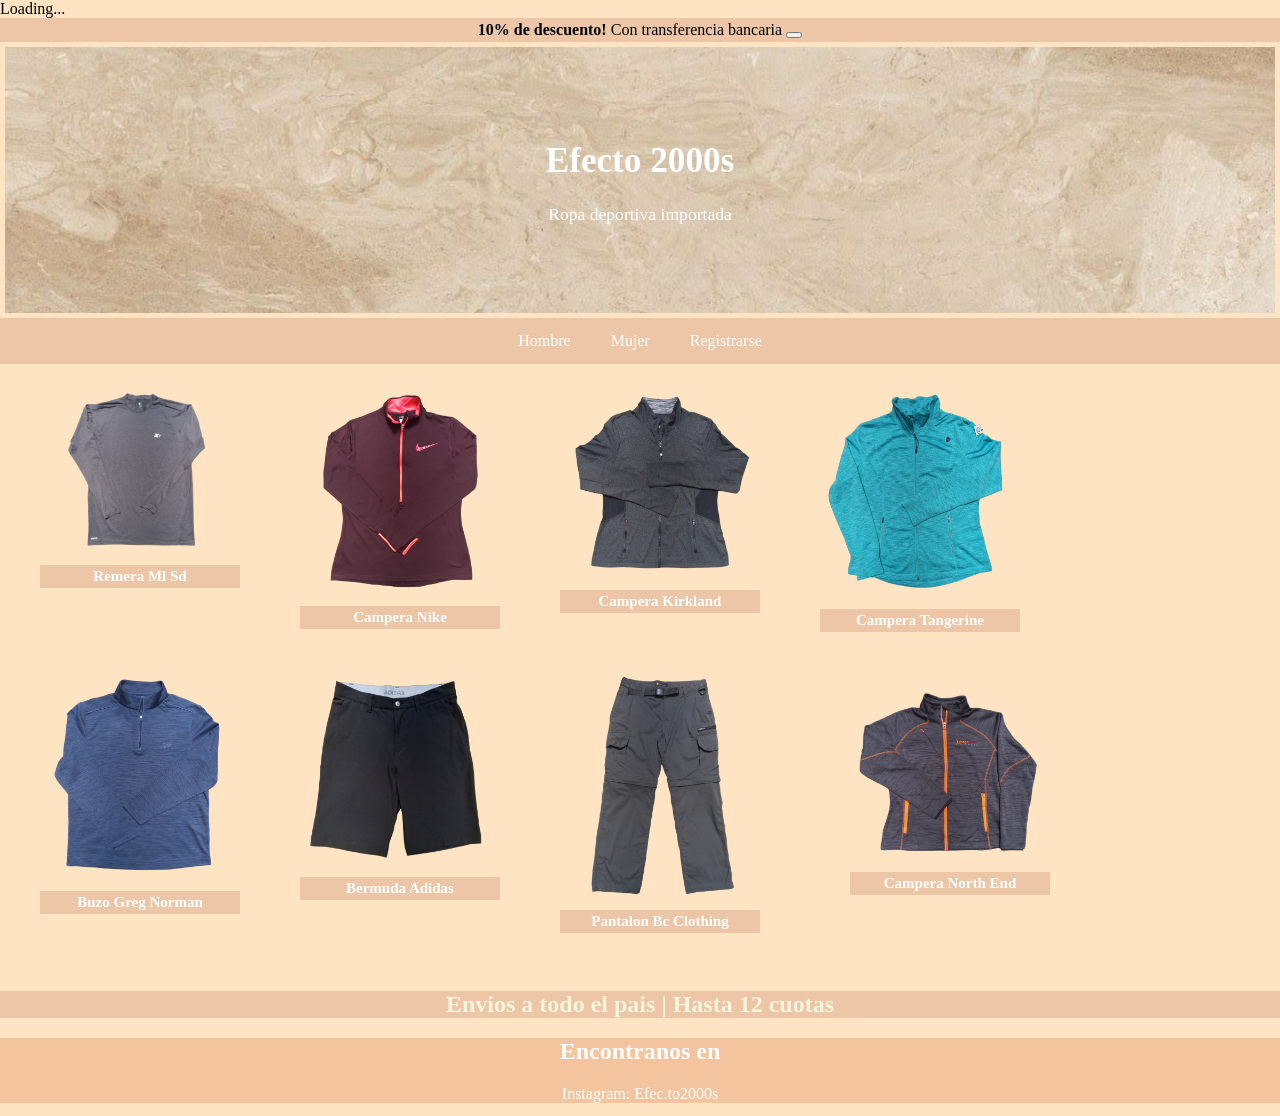
<file: index.html>
<!DOCTYPE html>
<html lang="en">
<head>
    <meta charset="UTF-8">
    <meta name="viewport" content="width=device-width, initial-scale=1.0">
    <title>Mi proyecto</title>
    <link rel="stylesheet" href="public/css/style.css">
    <link rel="icon" href="public/img/icono.png">
</head>
<body>
    <div class="spinner-border" role="status">
        <span class="visually-hidden">Loading...</span>
      </div>
    <!--Header-->
    <div class="descuento" role="alert">
        <strong>10% de descuento!</strong> Con transferencia bancaria
        <button type="button" class="btn-close" data-bs-dismiss="alert" aria-label="Close"></button>
      </div>
    <header>
        <div>
            <h1>Efecto 2000s</h1>
            <p>Ropa deportiva importada</p>
        </div>
    </header>
    <!--Navbar-->
    <nav class="navbar">
        <a href="public/views/hombre.html">Hombre</a>
        <a href="public/views/mujer.html">Mujer</a>
        <a href="public/views/formulario.html">Registrarse</a>
    </nav>
    <!--Principal-->
        <main>
          <article>
            <a href="public/views/remera1.html" class="image"><img src="public/img/remera 1-PhotoRoom-PhotoRoom.png" alt=""></a>
            <h2 class="producto">Remera Ml Sd</h2>
          </article>
         <article>
            <a href="public/views/camperanike.html" class="image"><img src="public/img/campera 1.png" alt=""></a>
            <h2 class="producto">Campera Nike</h2>
         </article>
           <article>
           <a href="public/views/campera2.html" class="image"><img src="public/img/campera 2.png" alt=""></a>
           <h2 class="producto">Campera Kirkland</h2>
           </article>
           <article>
           <a href="public/views/campera3.html" class="image"><img src="public/img/campera 3-PhotoRoom.png" alt=""></a>
           <h2 class="producto">Campera Tangerine</h2>
           </article>
         <article>
            <a href="public/views/campera4.html" class="image"><img src="public/img/campera 4-PhotoRoom.png" alt=""></a>
            <h2 class="producto">Buzo Greg Norman</h2>
         </article>
          <article>
            <a href="public/views/bermudaadidas.html" class="image"><img src="public/img/bermuda.png" alt=""></a>
            <h2 class="producto">Bermuda Adidas</h2>
          </article>
          <article>
            <a href="public/views/pantalonbc.html" class="image"><img src="public/img/pantalon 1-PhotoRoom.png" alt=""></a>
            <h2 class="producto">Pantalon Bc Clothing</h2>
           </article>
            <article>
           <article>
            <a href="public/views/campera5.html" class="image"><img src="public/img/campera 5.png" alt=""></a>
            <h2 class="producto">Campera North End</h2>
            </article>
        </main>
    <!--Footer-->
    <footer>
        <div class="envios">
            <h2>Envios a todo el pais | Hasta 12 cuotas</h2>
        </div>
        <div class="redes">
            <h2>Encontranos en</h2>
           <a href="https://instagram.com/efecto2000s?igshid=NzZlODBkYWE4Ng==" class="instagram">Instagram: Efec.to2000s</a>
        </div>
    </footer>
</body>
</html>
</file>
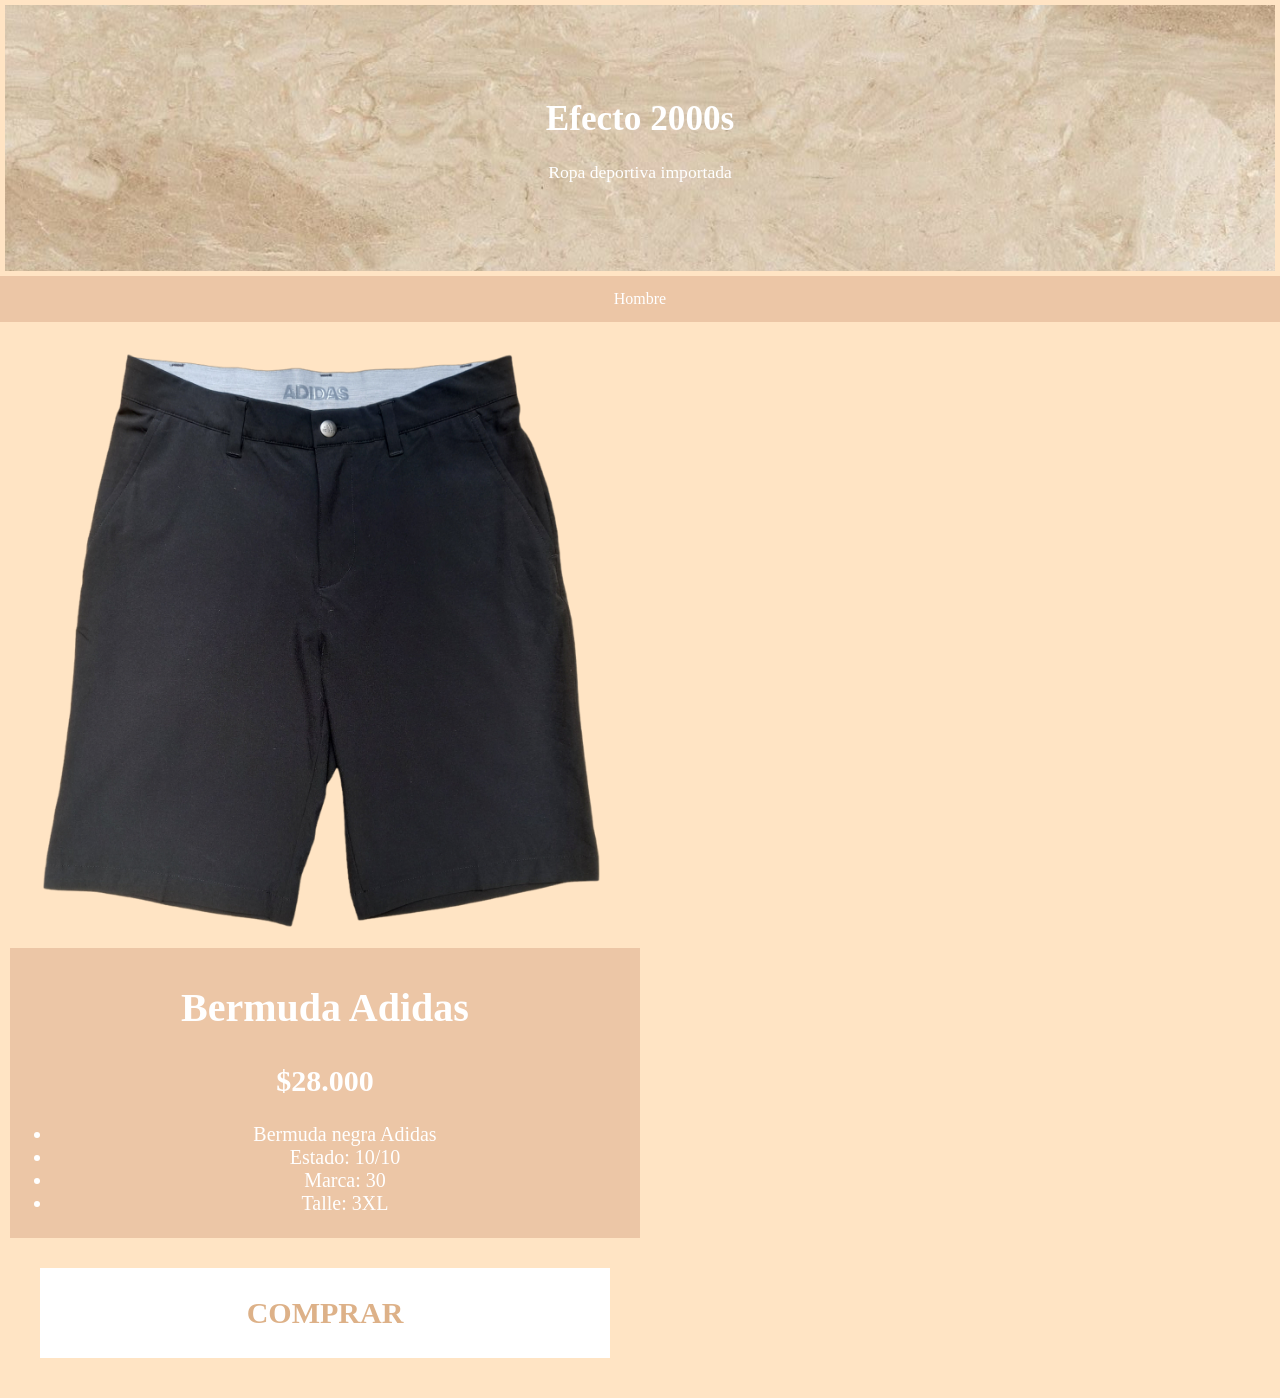
<file: public/views/bermudaadidas.html>
<!DOCTYPE html>
<html lang="en">
<head>
    <meta charset="UTF-8">
    <meta name="viewport" content="width=device-width, initial-scale=1.0">
    <title>Document</title>
    <link rel="stylesheet" href="../css/style.css">
    <link rel="stylesheet" href="../img/icono.png">
</head>
<body>
      <!--Header-->
      <header>
        <div>
            <h1>Efecto 2000s</h1>
            <p>Ropa deportiva importada</p>
        </div>
    </header>
    <!--Navbar-->
    <nav class="navbar">
        <a href="public/views/hombre.html">Hombre</a>
    </nav>
    <!--principal-->
   <main class="columna">
    <aside class="mitad1">
        <img src="../img/bermuda.png" class="prenda" alt="...">
    </aside>
    <aside class="mitad2">
        <div class="producto">
          <h2 class="nombre">Bermuda Adidas</h2>
          <h2 class="precio">$28.000</h2>
          <div class="descripcion">
            <ul>
                <li>Bermuda negra Adidas</li>
                <li>Estado: 10/10</li>
                <li>Marca: 30</li>
                <li>Talle: 3XL</li>
            </ul>
          </div>
        </div>
        <div class="comprar">
            <h2>comprar</h2>
        </div>
    </aside>
   </main>
</body>
</html>
</file>
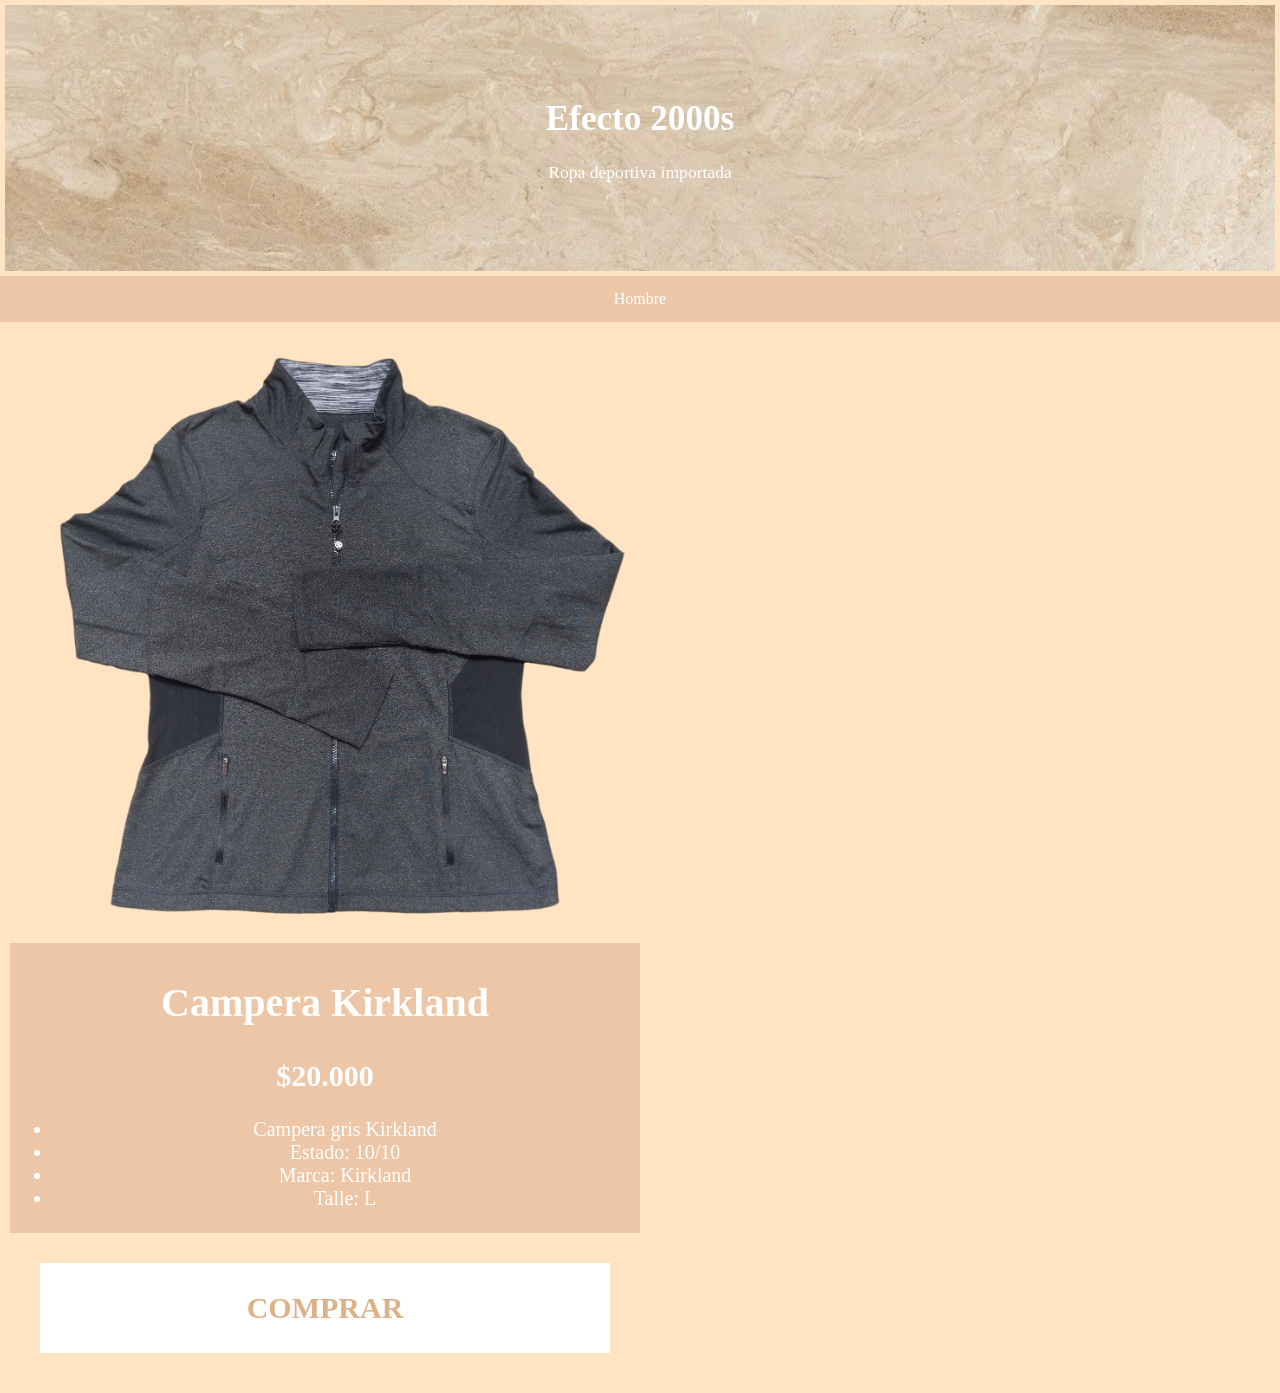
<file: public/views/campera2.html>
<!DOCTYPE html>
<html lang="en">
<head>
    <meta charset="UTF-8">
    <meta name="viewport" content="width=device-width, initial-scale=1.0">
    <title>Document</title>
    <link rel="stylesheet" href="../css/style.css">
    <link rel="stylesheet" href="../img/icono.png">
</head>
<body>
     <!--Header-->
     <header>
        <div>
            <h1>Efecto 2000s</h1>
            <p>Ropa deportiva importada</p>
        </div>
    </header>
    <!--Navbar-->
    <nav class="navbar">
        <a href="public/views/hombre.html">Hombre</a>
    </nav>
    <!--principal-->
   <main class="columna">
    <aside class="mitad1">
        <img src="../img/campera 2.png" class="prenda" alt="...">
    </aside>
    <aside class="mitad2">
        <div class="producto">
          <h2 class="nombre">Campera Kirkland</h2>
          <h2 class="precio">$20.000</h2>
          <div class="descripcion">
            <ul>
                <li>Campera gris Kirkland</li>
                <li>Estado: 10/10</li>
                <li>Marca: Kirkland</li>
                <li>Talle: L</li>
            </ul>
          </div>
        </div>
        <div class="comprar">
            <h2>comprar</h2>
        </div>
    </aside>
   </main>
</body>
</html>
</file>
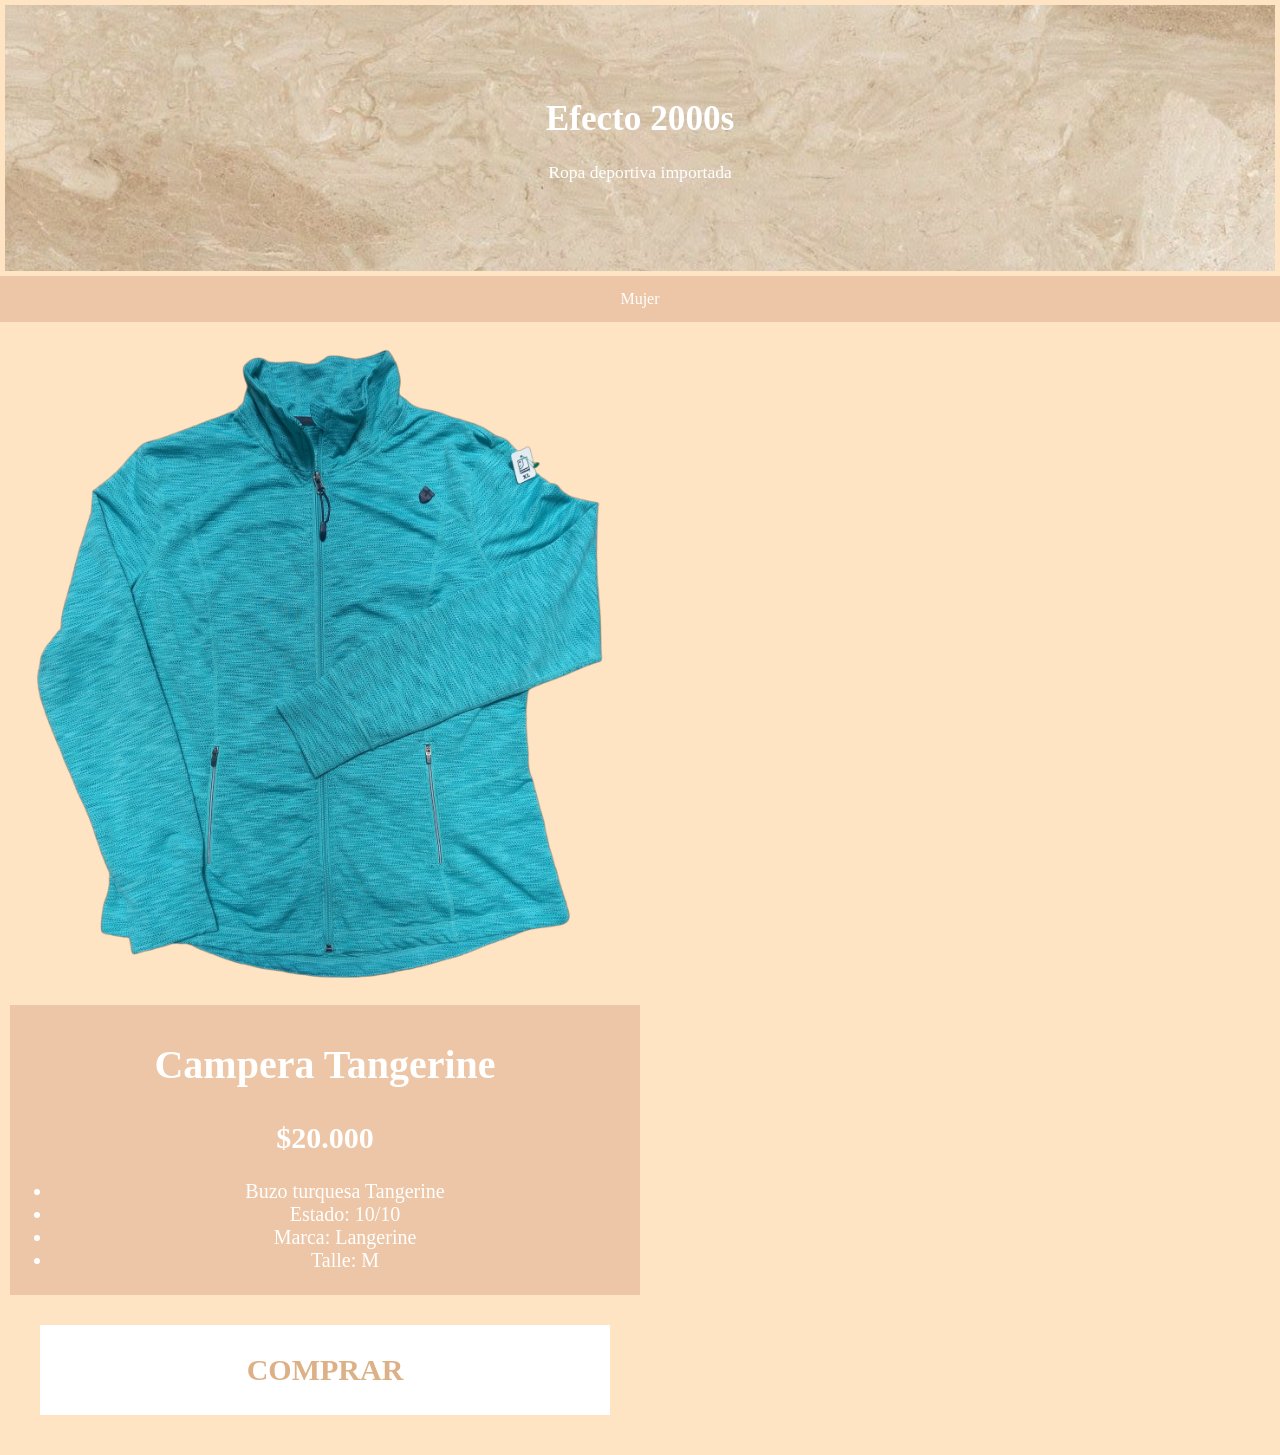
<file: public/views/campera3.html>
<!DOCTYPE html>
<html lang="en">
<head>
    <meta charset="UTF-8">
    <meta name="viewport" content="width=device-width, initial-scale=1.0">
    <title>Document</title>
    <link rel="stylesheet" href="../css/style.css">
    <link rel="stylesheet" href="../img/icono.png">
</head>
<body>
      <!--Header-->
      <header>
        <div>
            <h1>Efecto 2000s</h1>
            <p>Ropa deportiva importada</p>
        </div>
    </header>
    <!--Navbar-->
    <nav class="navbar">
        <a href="public/views/hombre.html">Mujer</a>
    </nav>
    <!--principal-->
   <main class="columna">
    <aside class="mitad1">
        <img src="../img/campera 3-PhotoRoom.png" class="prenda" alt="...">
    </aside>
    <aside class="mitad2">
        <div class="producto">
          <h2 class="nombre">Campera Tangerine</h2>
          <h2 class="precio">$20.000</h2>
          <div class="descripcion">
            <ul>
                <li>Buzo turquesa Tangerine</li>
                <li>Estado: 10/10</li>
                <li>Marca: Langerine</li>
                <li>Talle: M</li>
            </ul>
          </div>
        </div>
        <div class="comprar">
            <h2>comprar</h2>
        </div>
    </aside>
   </main>
</body>
</html>
</file>
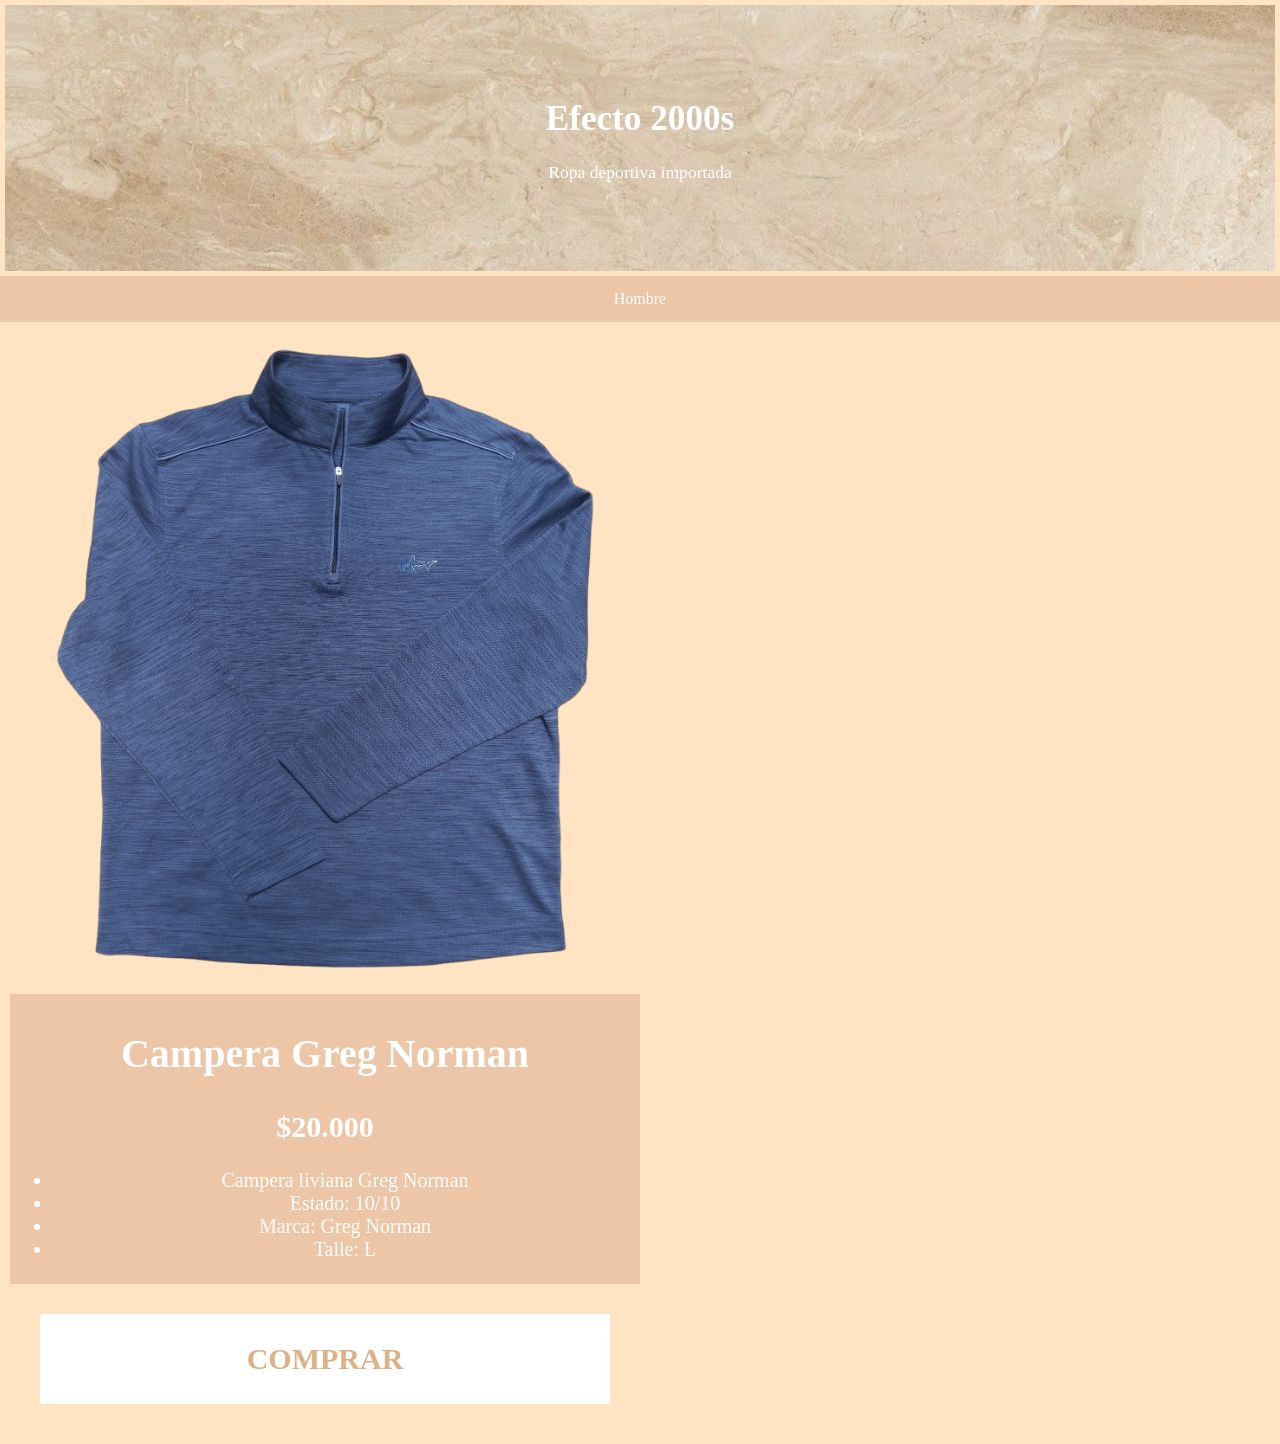
<file: public/views/campera4.html>
<!DOCTYPE html>
<html lang="en">
<head>
    <meta charset="UTF-8">
    <meta name="viewport" content="width=device-width, initial-scale=1.0">
    <title>Document</title>
    <link rel="stylesheet" href="../css/style.css">
    <link rel="stylesheet" href="../img/icono.png">
</head>
<body>
      <!--Header-->
      <header>
        <div>
            <h1>Efecto 2000s</h1>
            <p>Ropa deportiva importada</p>
        </div>
    </header>
    <!--Navbar-->
    <nav class="navbar">
        <a href="public/views/hombre.html">Hombre</a>
    </nav>
    <!--principal-->
   <main class="columna">
    <aside class="mitad1">
        <img src="../img/campera 4-PhotoRoom.png" class="prenda" alt="...">
    </aside>
    <aside class="mitad2">
        <div class="producto">
          <h2 class="nombre">Campera Greg Norman</h2>
          <h2 class="precio">$20.000</h2>
          <div class="descripcion">
            <ul>
                <li>Campera liviana Greg Norman</li>
                <li>Estado: 10/10</li>
                <li>Marca: Greg Norman</li>
                <li>Talle: L</li>
            </ul>
          </div>
        </div>
        <div class="comprar">
            <h2>comprar</h2>
        </div>
    </aside>
   </main>
</body>
</html>
</file>
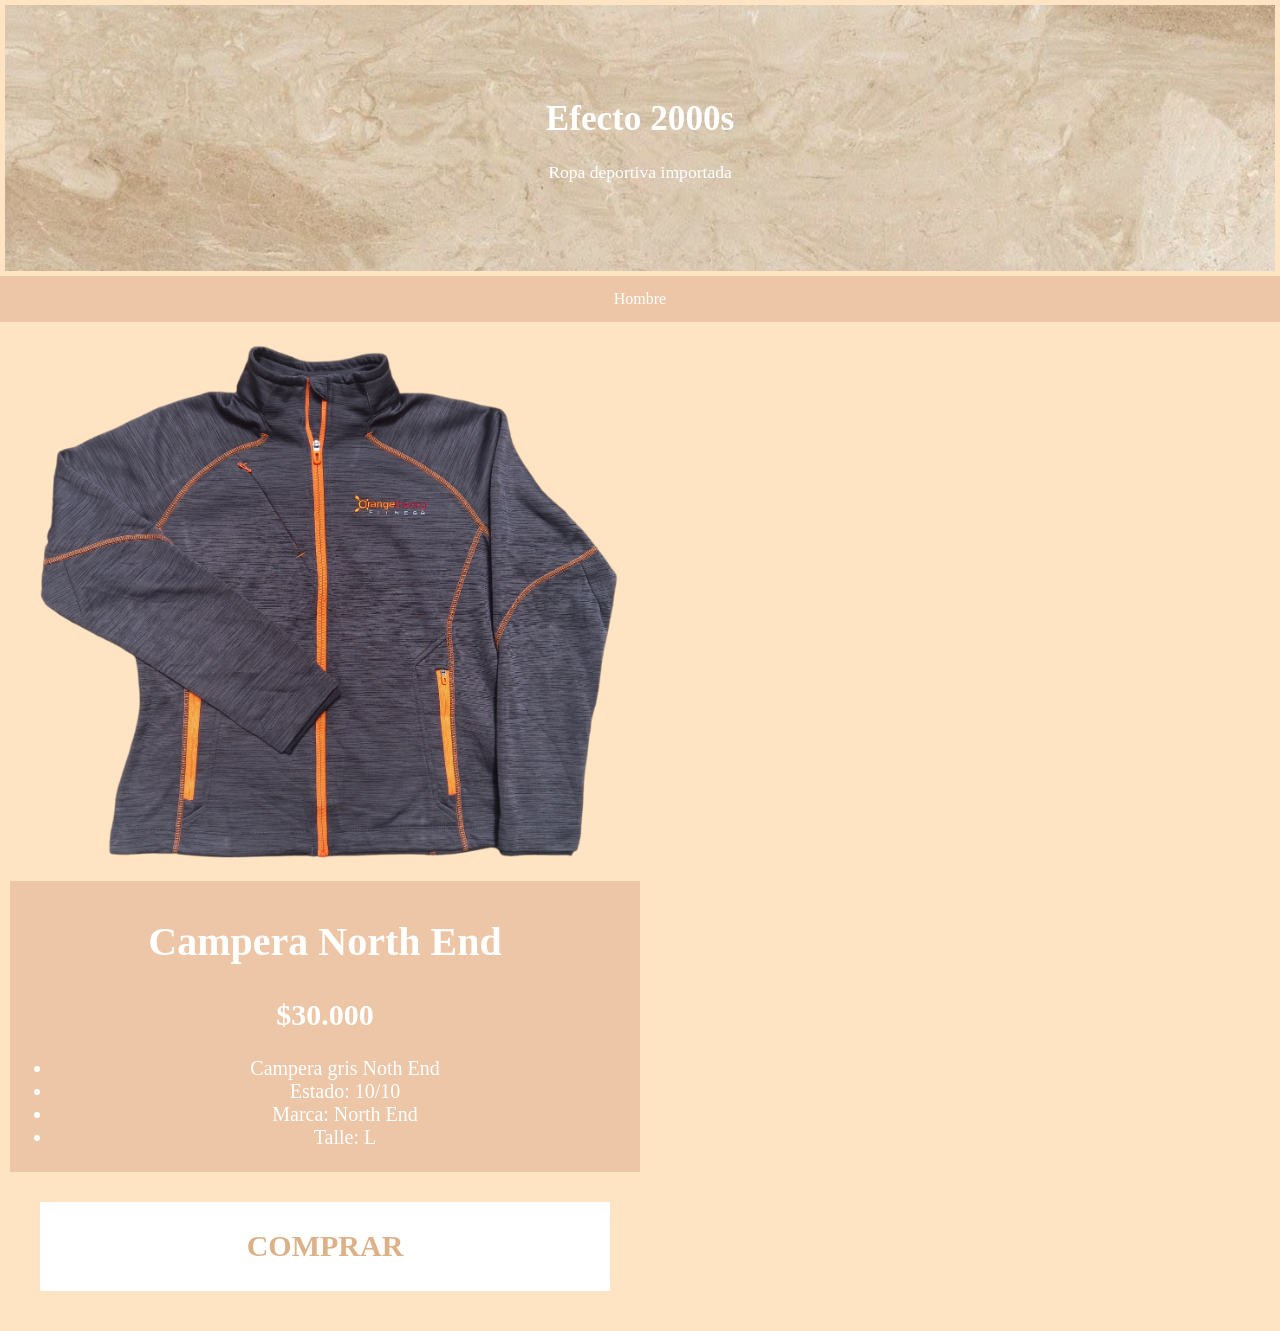
<file: public/views/campera5.html>
<!DOCTYPE html>
<html lang="en">
<head>
    <meta charset="UTF-8">
    <meta name="viewport" content="width=device-width, initial-scale=1.0">
    <title>Document</title>
    <link rel="stylesheet" href="../css/style.css">
    <link rel="stylesheet" href="../img/icono.png">
</head>
<body>
      <!--Header-->
      <header>
        <div>
            <h1>Efecto 2000s</h1>
            <p>Ropa deportiva importada</p>
        </div>
    </header>
    <!--Navbar-->
    <nav class="navbar">
        <a href="public/views/hombre.html">Hombre</a>
    </nav>
    <!--principal-->
   <main class="columna">
    <aside class="mitad1">
        <img src="../img/campera 5.png" class="prenda" alt="...">
    </aside>
    <aside class="mitad2">
        <div class="producto">
          <h2 class="nombre">Campera North End</h2>
          <h2 class="precio">$30.000</h2>
          <div class="descripcion">
            <ul>
                <li>Campera gris Noth End</li>
                <li>Estado: 10/10</li>
                <li>Marca: North End</li>
                <li>Talle: L</li>
            </ul>
          </div>
        </div>
        <div class="comprar">
            <h2>comprar</h2>
        </div>
    </aside>
   </main>
</body>
</html>
</file>
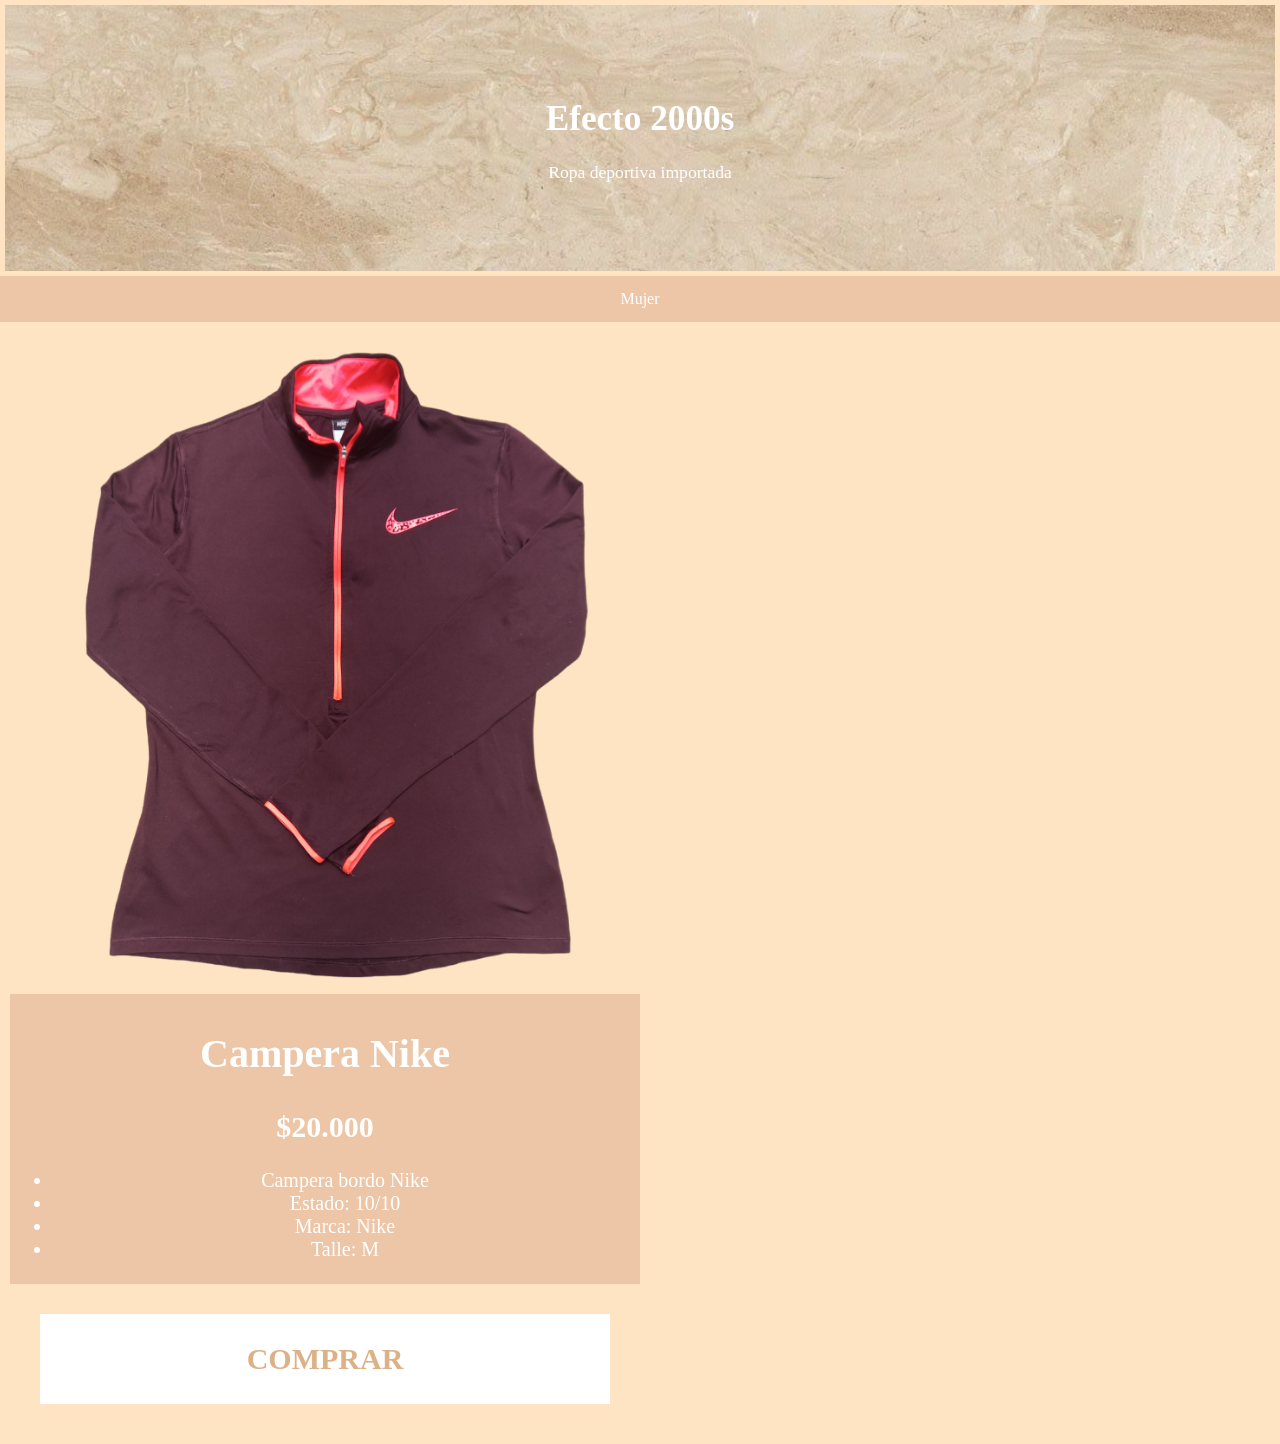
<file: public/views/camperanike.html>
<!DOCTYPE html>
<html lang="en">
<head>
    <meta charset="UTF-8">
    <meta name="viewport" content="width=device-width, initial-scale=1.0">
    <title>Document</title>
    <link rel="stylesheet" href="../css/style.css">
    <link rel="stylesheet" href="../img/icono.png">
</head>
<body>
      <!--Header-->
      <header>
        <div>
            <h1>Efecto 2000s</h1>
            <p>Ropa deportiva importada</p>
        </div>
    </header>
    <!--Navbar-->
    <nav class="navbar">
        <a href="public/views/hombre.html">Mujer</a>
    </nav>
    <!--principal-->
   <main class="columna">
    <aside class="mitad1">
        <img src="../img/campera 1.png" class="prenda" alt="...">
    </aside>
    <aside class="mitad2">
        <div class="producto">
          <h2 class="nombre">Campera Nike</h2>
          <h2 class="precio">$20.000</h2>
          <div class="descripcion">
            <ul>
                <li>Campera bordo Nike</li>
                <li>Estado: 10/10</li>
                <li>Marca: Nike</li>
                <li>Talle: M</li>
            </ul>
          </div>
        </div>
        <div class="comprar">
            <h2>comprar</h2>
        </div>
    </aside>
   </main>
</body>
</html>
</file>
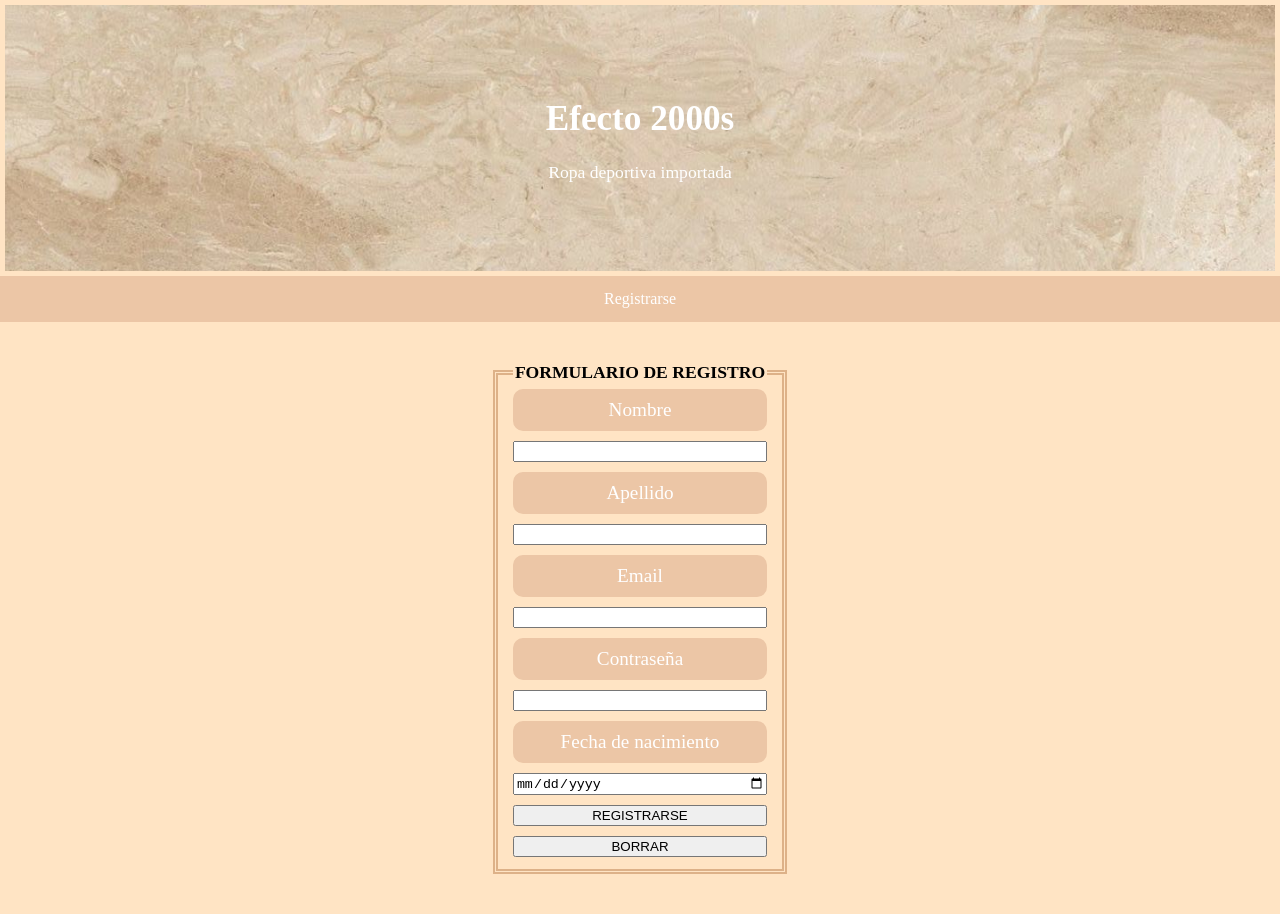
<file: public/views/formulario.html>
<!DOCTYPE html>
<html lang="en">
<head>
    <meta charset="UTF-8">
    <meta name="viewport" content="width=device-width, initial-scale=1.0">
    <title>Document</title>
    <link rel="stylesheet" href="../css/style.css">
    <link rel="stylesheet" href="../img/icono.png">
</head>
<body>
     <!--Header-->
     <header>
        <div>
            <h1>Efecto 2000s</h1>
            <p>Ropa deportiva importada</p>
        </div>
    </header>
     <!--Navbar-->
     <nav class="navbar">
        <a href="public/views/formulario.html">Registrarse</a>
    </nav>
    <!--formulario-->
    <form action="">
        <fieldset>
            <legend>Formulario de registro</legend>
            <label for="nombre">Nombre</label>
            <input type="text" name="name" id="nombre">
            <label for="apellido">Apellido</label>
            <input type="text" name="lname" id="apellido">
            <label for="email">Email</label>
            <input type="email" name="email" id="email">
            <label for="pass">Contraseña</label>
            <input type="password" name="contraseña" id="pass">
            <label for="fecha">Fecha de nacimiento</label>
            <input type="date" name="date" id="fecha">
            <input type="submit" value="REGISTRARSE">
            <input type="reset" value="BORRAR">
        </fieldset>
    </form>
</body>
</html>
</file>
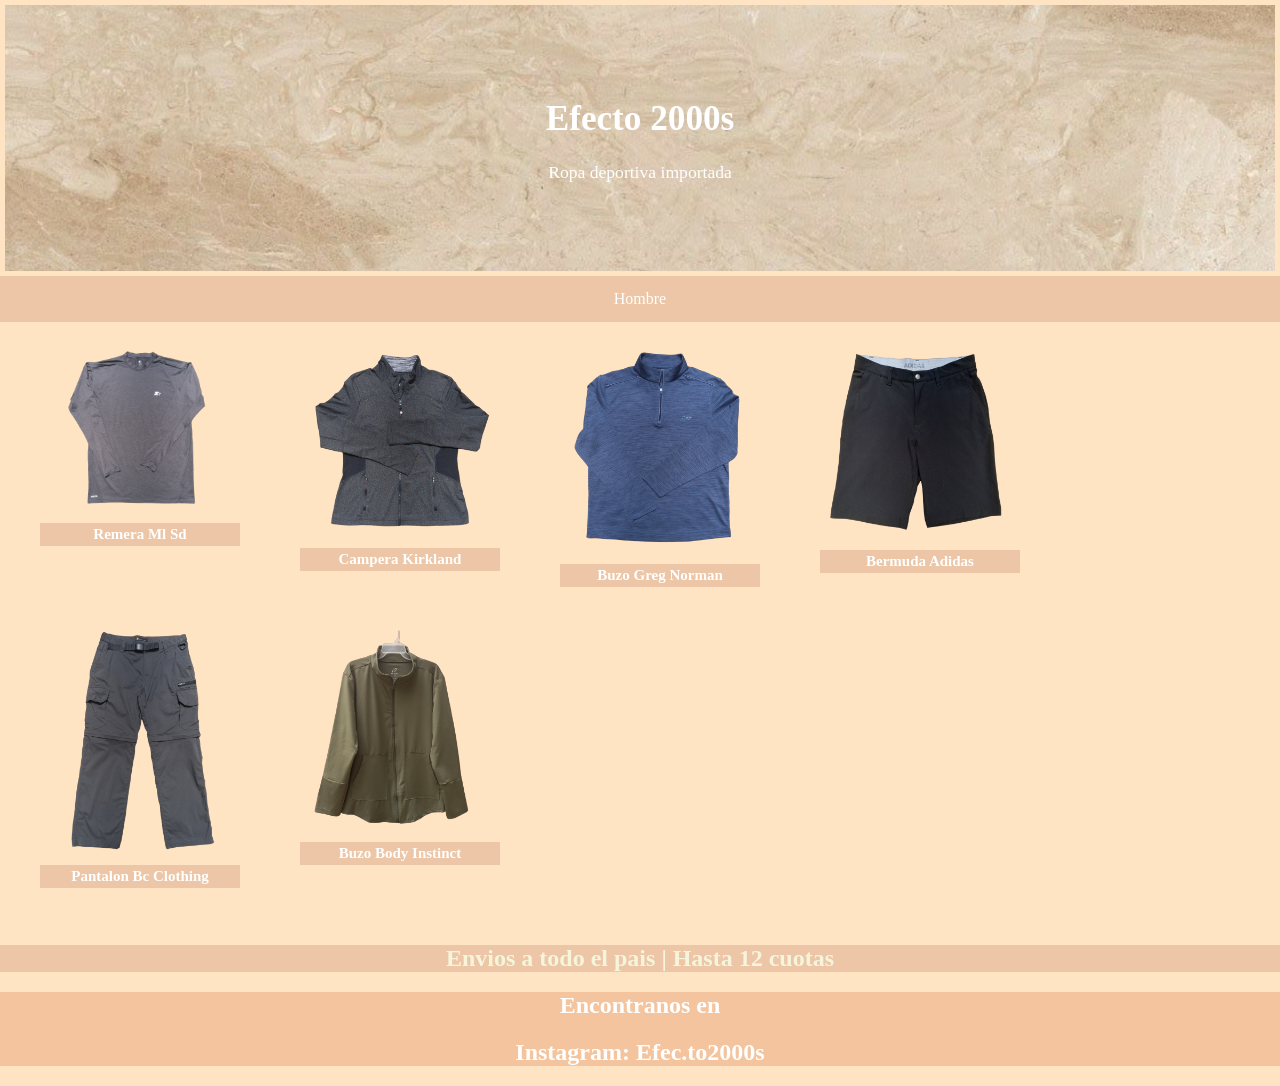
<file: public/views/hombre.html>
<!DOCTYPE html>
<html lang="en">
<head>
    <meta charset="UTF-8">
    <meta name="viewport" content="width=device-width, initial-scale=1.0">
    <title>Hombre</title>
    <link rel="stylesheet" href="../css/style.css">
    <link rel="stylesheet" href="../img/icono.png">
</head>
<body>
     <!--Header-->
     <header>
        <div>
            <h1>Efecto 2000s</h1>
            <p>Ropa deportiva importada</p>
        </div>
    </header>
    <!--Navbar-->
    <nav class="navbar">
        <a href="public/views/hombre.html">Hombre</a>
    </nav>
    <!--Principal-->
    <main>
        <article>
          <a href="" class="image"><img src="../img/remera 1-PhotoRoom-PhotoRoom.png" alt=""></a>
          <h2 class="producto">Remera Ml Sd</h2>
        </article>
         <article>
         <a href="" class="image"><img src="../img/campera 2.png" alt=""></a>
         <h2 class="producto">Campera Kirkland</h2>
         </article>
       <article>
          <a href="" class="image"><img src="../img/campera 4-PhotoRoom.png" alt=""></a>
          <h2 class="producto">Buzo Greg Norman</h2>
       </article>
        <article>
          <a href="" class="image"><img src="../img/bermuda.png" alt=""></a>
          <h2 class="producto">Bermuda Adidas</h2>
        </article>
         <article>
          <a href="" class="image"><img src="../img/pantalon 1-PhotoRoom.png" alt=""></a>
          <h2 class="producto">Pantalon Bc Clothing</h2>
         </article>
          <article>
          <a href="" class="image"><img src="../img/campera 6.png" alt=""></a>
          <h2 class="producto">Buzo Body Instinct</h2>
          </article>
      </main>
       <!--Footer-->
    <footer>
        <div class="envios">
            <h2>Envios a todo el pais | Hasta 12 cuotas</h2>
        </div>
        <div class="redes">
            <h2>Encontranos en</h2>
            <h2>Instagram: Efec.to2000s</h2>
        </div>
    </footer>
</body>
</html>
</file>
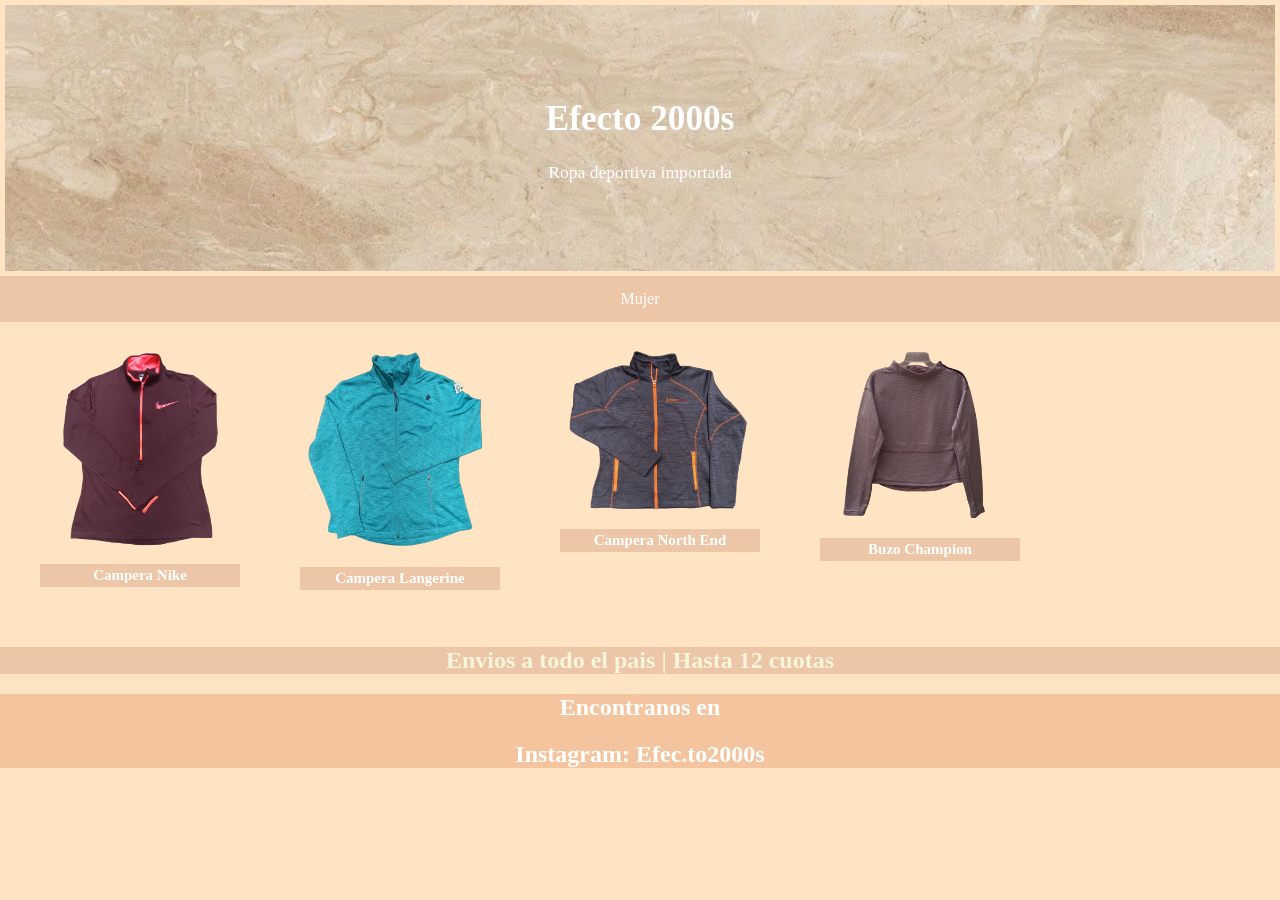
<file: public/views/mujer.html>
<!DOCTYPE html>
<html lang="en">
<head>
    <meta charset="UTF-8">
    <meta name="viewport" content="width=device-width, initial-scale=1.0">
    <title>Mujer</title>
    <link rel="stylesheet" href="../css/style.css">
    <link rel="stylesheet" href="../img/icono.png">
</head>
<body>
     <!--Header-->
     <header>
        <div>
            <h1>Efecto 2000s</h1>
            <p>Ropa deportiva importada</p>
        </div>
    </header>
    <!--Navbar-->
    <nav class="navbar">
        <a href="public/views/mujer.html">Mujer</a>
    </nav>
    <!--Principal-->
    <main>
       <article>
          <a href="" class="image"><img src="../img/campera 1.png" alt=""></a>
          <h2 class="producto">Campera Nike</h2>
       </article>
         <article>
         <a href="" class="image"><img src="../img/campera 3-PhotoRoom.png" alt=""></a>
         <h2 class="producto">Campera Langerine</h2>
         </article>
         <article>
          <a href="" class="image"><img src="../img/campera 5.png" alt=""></a>
          <h2 class="producto">Campera North End</h2>
      </article>
          <article>
          <a href="" class="image"><img src="../img/campera 7.png" alt=""></a>
          <h2 class="producto">Buzo Champion</h2>
          </article>
      </main>
       <!--Footer-->
    <footer>
        <div class="envios">
            <h2>Envios a todo el pais | Hasta 12 cuotas</h2>
        </div>
        <div class="redes">
            <h2>Encontranos en</h2>
            <h2>Instagram: Efec.to2000s</h2>
        </div>
    </footer>
</body>
</html>
</file>
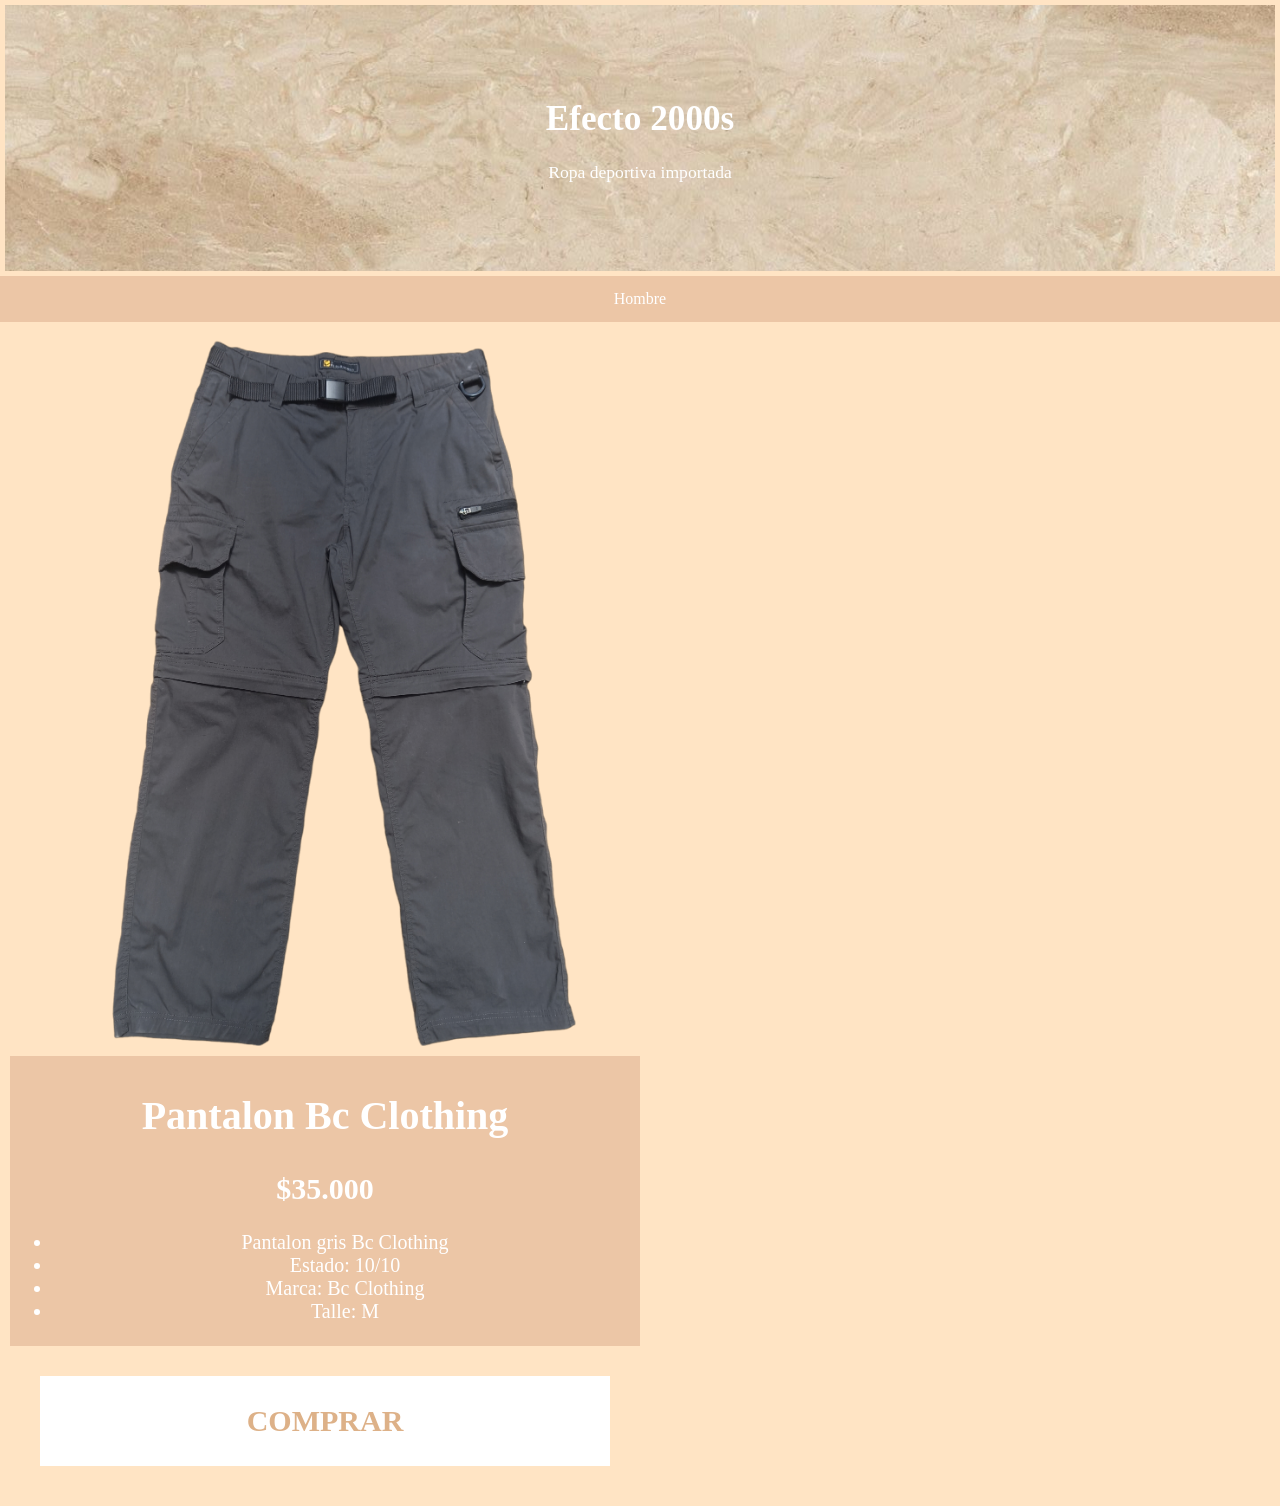
<file: public/views/pantalonbc.html>
<!DOCTYPE html>
<html lang="en">
<head>
    <meta charset="UTF-8">
    <meta name="viewport" content="width=device-width, initial-scale=1.0">
    <title>Document</title>
    <link rel="stylesheet" href="../css/style.css">
    <link rel="stylesheet" href="../img/icono.png">
</head>
<body>
      <!--Header-->
      <header>
        <div>
            <h1>Efecto 2000s</h1>
            <p>Ropa deportiva importada</p>
        </div>
    </header>
    <!--Navbar-->
    <nav class="navbar">
        <a href="public/views/hombre.html">Hombre</a>
    </nav>
    <!--principal-->
   <main class="columna">
    <aside class="mitad1">
        <img src="../img/pantalon 1-PhotoRoom.png" class="prenda" alt="...">
    </aside>
    <aside class="mitad2">
        <div class="producto">
          <h2 class="nombre">Pantalon Bc Clothing</h2>
          <h2 class="precio">$35.000</h2>
          <div class="descripcion">
            <ul>
                <li>Pantalon gris Bc Clothing</li>
                <li>Estado: 10/10</li>
                <li>Marca: Bc Clothing</li>
                <li>Talle: M</li>
            </ul>
          </div>
        </div>
        <div class="comprar">
            <h2>comprar</h2>
        </div>
    </aside>
   </main>
</body>
</html>
</file>
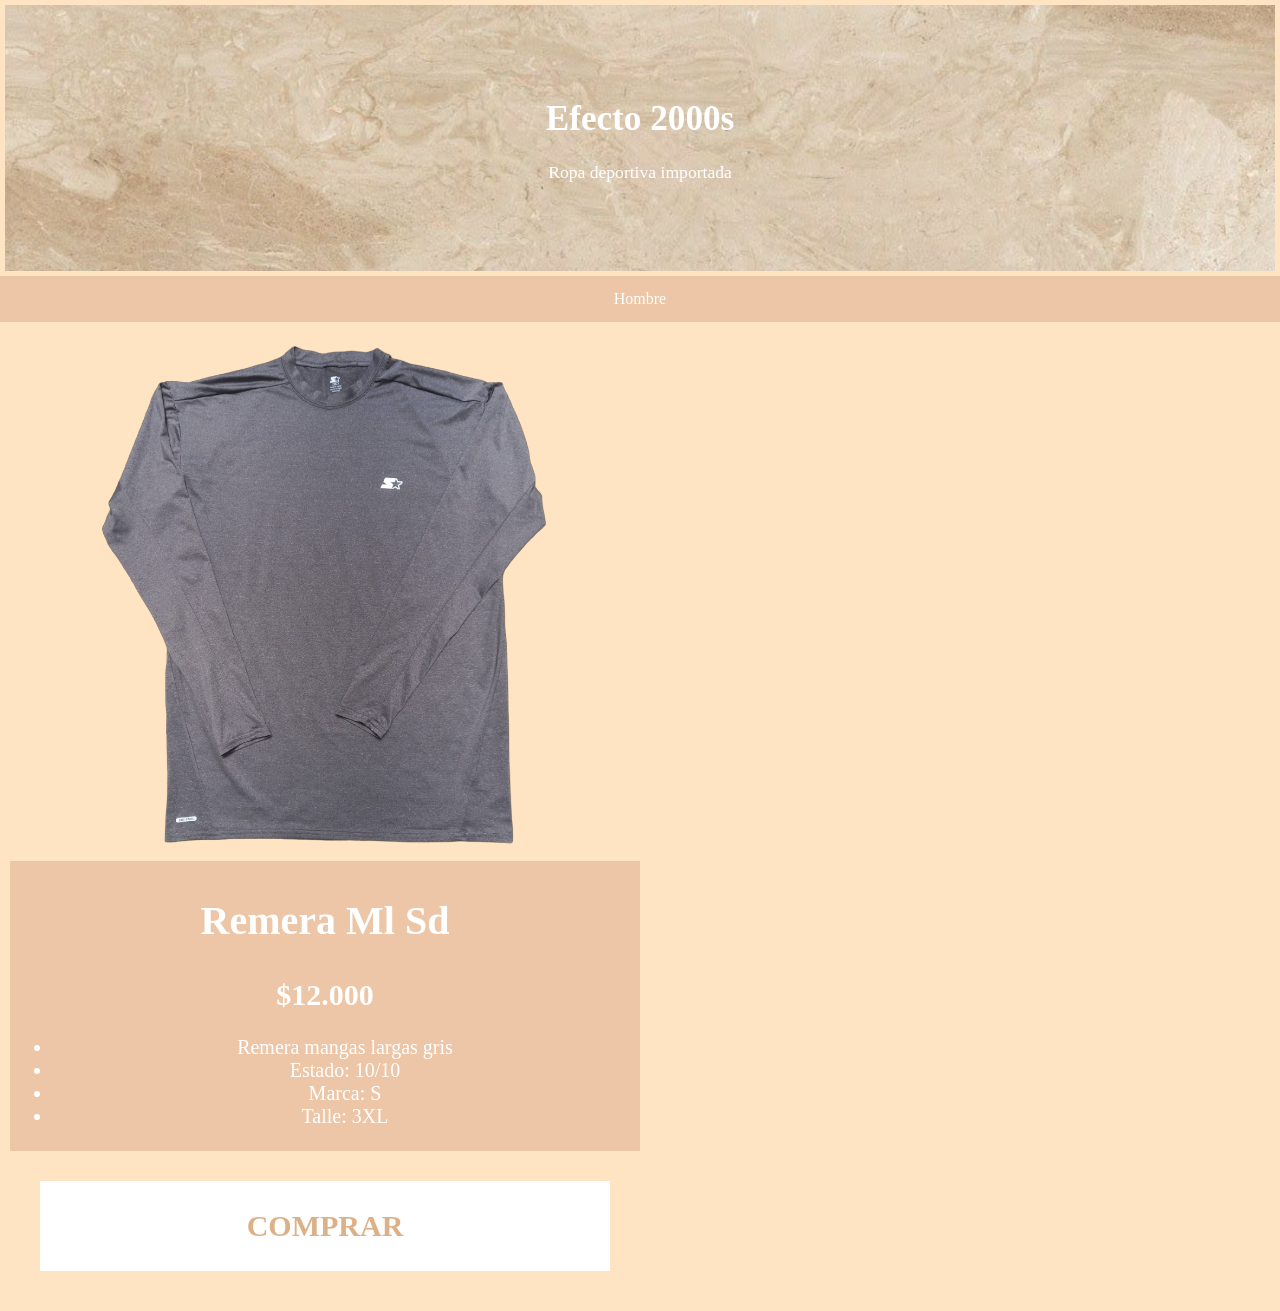
<file: public/views/remera1.html>
<!DOCTYPE html>
<html lang="en">
<head>
    <meta charset="UTF-8">
    <meta name="viewport" content="width=device-width, initial-scale=1.0">
    <title>Document</title>
    <link rel="stylesheet" href="../css/style.css">
    <link rel="stylesheet" href="../img/icono.png">
</head>
<body>
     <!--Header-->
     <header>
        <div>
            <h1>Efecto 2000s</h1>
            <p>Ropa deportiva importada</p>
        </div>
    </header>
    <!--Navbar-->
    <nav class="navbar">
        <a href="public/views/hombre.html">Hombre</a>
    </nav>
    <!--principal-->
   <main class="columna">
    <aside class="mitad1">
        <img src="../img/remera 1-PhotoRoom-PhotoRoom.png" class="prenda" alt="...">
    </aside>
    <aside class="mitad2">
        <div class="producto">
          <h2 class="nombre">Remera Ml Sd</h2>
          <h2 class="precio">$12.000</h2>
          <div class="descripcion">
            <ul>
                <li>Remera mangas largas gris</li>
                <li>Estado: 10/10</li>
                <li>Marca: S</li>
                <li>Talle: 3XL</li>
            </ul>
          </div>
        </div>
        <div class="comprar">
            <h2>comprar</h2>
        </div>
    </aside>
   </main>
</body>
</html>
</file>
<file: public/css/style.css>
body{
    margin: 0;
    padding: 0;
    font-family: Georgia, 'Times New Roman', Times, serif;
    font-size: 16px;
    background-color: bisque;
}

/* estilos comunes */

* {
    box-sizing: border-box;
}

img {
    border-radius: 10px;
}

/* header */

.descuento{
    border-style: solid;
    border-color: rgb(236, 198, 166);
    background-color:  rgb(236, 198, 166);
    text-align: center;
}

header {
    padding: 60px;
    text-align: center;
    background-image: url(../img/descarga.jpg);
    border-style: solid;
    border-width: 5px;
    border-color: bisque;
    background-repeat: no-repeat;
    background-size: cover;
}

header div{
    padding: 10px;
    border-radius: 10px;
    color: rgb(255, 255, 255);
    font-size: 1.1rem;
}

@media (max-width: 800px) {
    header {
        background-position: center;
    }
}

/*navbar*/

.navbar {
    display: flex;
    justify-content: center;
    background-color: rgb(236, 198, 166);
    position: sticky;
    top: 0;
}

.navbar a{
    color: rgb(255, 255, 255);
    padding: 14px 20px;
    text-decoration: none;
}

.navbar a:hover{
    background-color: rgb(221, 177, 136);
}

@media (max-widht: 800px) {
    .navbar {
        flex-direction: column;
        position: unset;
    }

    .navbar a {
        text-align: center;
    }
}

/*Principal*/

form{
    padding: 40px;
    background-color: bisque;
    text-align: center;
}

main {
    padding: 10px;
    display: flex;
    flex-direction: row;
    flex-wrap: wrap;
    text-align: center;
}

.image img {
    width: 200px;
    height: auto;
    object-fit: cover;
    transition: 0.5s all ease-in-out;
}

.image img:hover {
    transform: scale(1.05);
}

article {
    border-style: solid;
    border-color:bisque;
    border-width: 15px 30px; 
    font-size: 10px;
}

.columna{
    display: flex;
    flex-wrap: wrap;
}

.mitad1{
    flex-basis: 50%;
    background-color: bisque;
}

.mitad2{
    flex-basis: 50%;
    background-color: bisque;
}

.producto{
    text-align: center;
    color: white;
    border-style: solid;
    border-color: rgb(236, 198, 166);
    background-color: rgb(236, 198, 166);
}

.prenda{
    width: 650px;
    transition: 0.5s all ease-in-out;
}

.prenda:hover{
    transform: scale(1.05);
}

.nombre{
    font-size: 40px;
}

.precio{
    font-size: 30px;
}

.descripcion{
    font-size: 20px;
}

.comprar{
    font-size: 20px;
    color: rgb(221, 177, 136);
    border-style: solid;
    background-color: white;
    border-color: white;
    margin: 30px;
    transition: 0.5s all ease-in-out;
    text-transform: uppercase;
}

.comprar:hover{
    transform: scale(1.05);
}

@media (max-width: 800px) {
    .principal {
        flex-direction: column;
    }
}

@media (max-width: 800px) {
    .image img{
        width: 60%;
        height: auto;
    }
}

@media (max-width: 800px) {
    .producto {
        width: auto;
    }
}

/*footer*/

.envios {
    color: beige;
    text-align: center;
    background-color: rgb(236, 198, 166);
}

.redes {
    color: rgb(255, 255, 255);
    text-align: center;
    background-color: rgb(243, 196, 158);
}

.instagram {
    color: rgb(255, 255, 255);
    padding: 14px 20px;
    text-decoration: none;
}

@media (max-width: 800px) {
    footer{
        width:fit-content
    }
}

/*formulario*/

label {
    background-color: rgb(236, 198, 166);
    color: rgb(255, 255, 255);
    padding: 10px;
    border-radius: 10px;
}

fieldset {
    display: grid;
    grid-template-columns: 3ovw 20vw;
    gap: 10px;
    margin: auto;
    width: fit-content;
    font-size: 1.2rem;
    border: 5px double rgb(221, 177, 136);
}

legend{
    text-transform: uppercase;
    font-size: 1.1rem;
    font-family: Georgia, 'Times New Roman', Times, serif;
    font-weight: bolder;
}

@media (max-width: 600px){
    fieldset{
        display: flex;
        flex-direction: column;
    }
}
</file>
